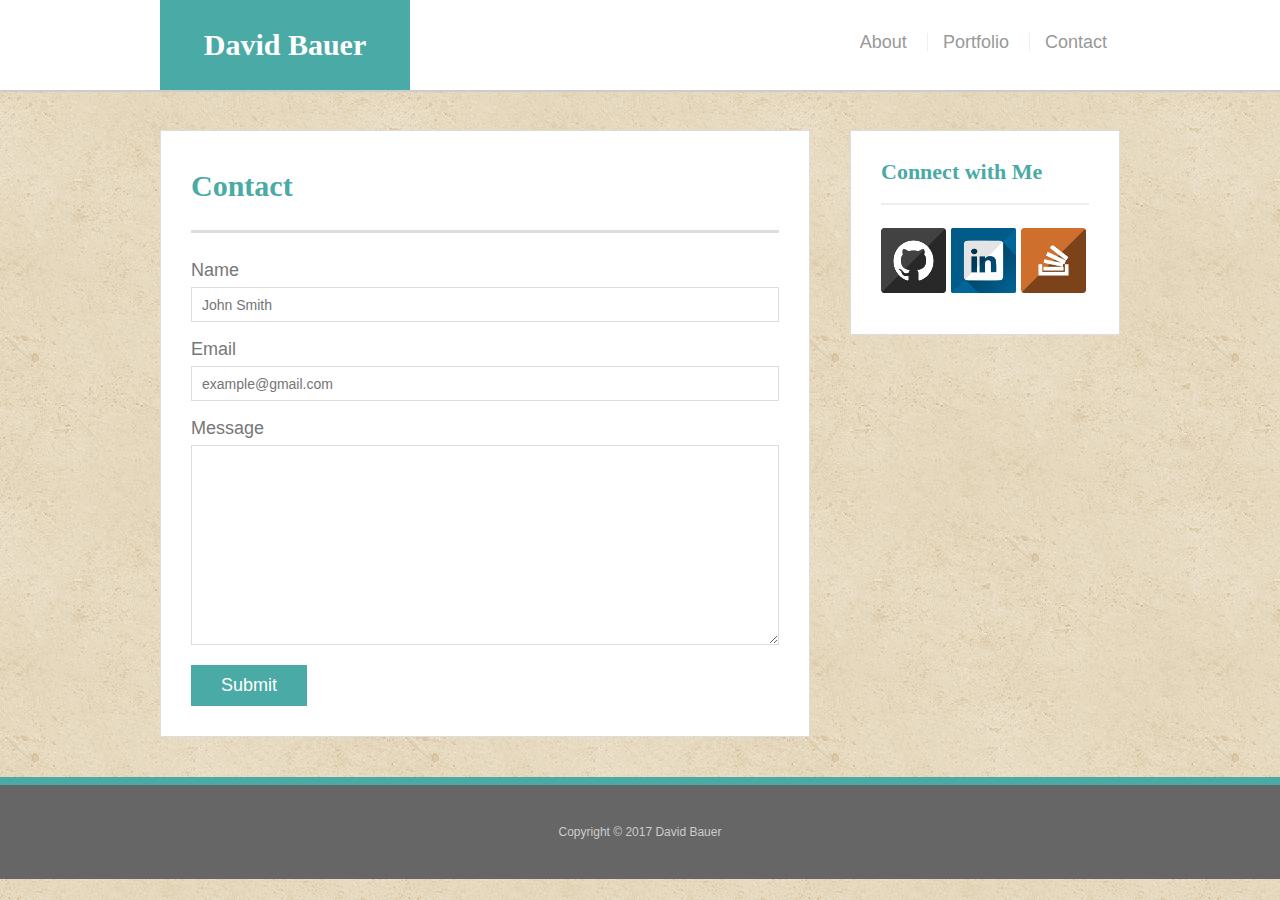
<file: contact.html>
<!doctype html>
<html lang="en-us">
<head>
  <meta charset="UTF-8">
  <meta name="viewport" content="width-device-width, initial-scale=1">

  <title>Contact | David Bauer</title>
  <link rel="stylesheet" type="text/css" href="assets/css/reset.css">
  <link rel="stylesheet" type="text/css" href="assets/css/style.css">
  <link rel="icon" type="image/png" href="assets\images\DB_favicon2.png" />
</head>
<body>
  <header id="masthead">
    <div class="container">
      <a href="index.html" class="hover" id="logo">David Bauer</a>
      <nav>
        <a href="index.html">About</a>
        <a href="portfolio.html">Portfolio</a>
        <a href="contact.html">Contact</a>
      </nav>
    </div>
  </header>
  <div id="main-container" class="container">
    <section class="main-section">
      <h1>Contact</h1>
      <form id="contact-form">
        <ul>
          <li>
            <label for="name">Name</label>
            <input type="text" id="name" name="name" placeholder="John Smith" required="required">
          </li>
          <li>
            <label for="email">Email</label>
            <input type="email" id="email" name="email" placeholder="example@gmail.com" required="required">
          </li>
          <li>
            <label for="message">Message</label>
            <textarea id="message" name="message" required="required"></textarea>
          </li>
        </ul>
        <input type="submit">
      </form>
    </section>
    <section class="sidebar">
      <div id="connect">
        <h2>Connect with Me</h2>
        <a href="https://github.com/Blitz72"><img src="assets/images/if_github-square-gloss-social-media_765041.png" class="social hover" alt="GitHub" /></a>
        <a href="https://www.linkedin.com/in/
			david-bauer-local38"><img src="assets/images/if_LinkedIn_556122.png" class="social hover" alt="LinkedIn" /></a>
        <a href="https://stackexchange.com/users/11755049/david-bauer"><img src="assets/images/if_stackoverflow-square-gloss-social-media_765025.png" class="social hover" alt="Stack Overflow" /></a>
      </div>
    </section>
  </div>
  <footer>
    <div class="container">
      Copyright &copy; 2017 David Bauer
    </div>
  </footer>
</body>
</html>
</file>
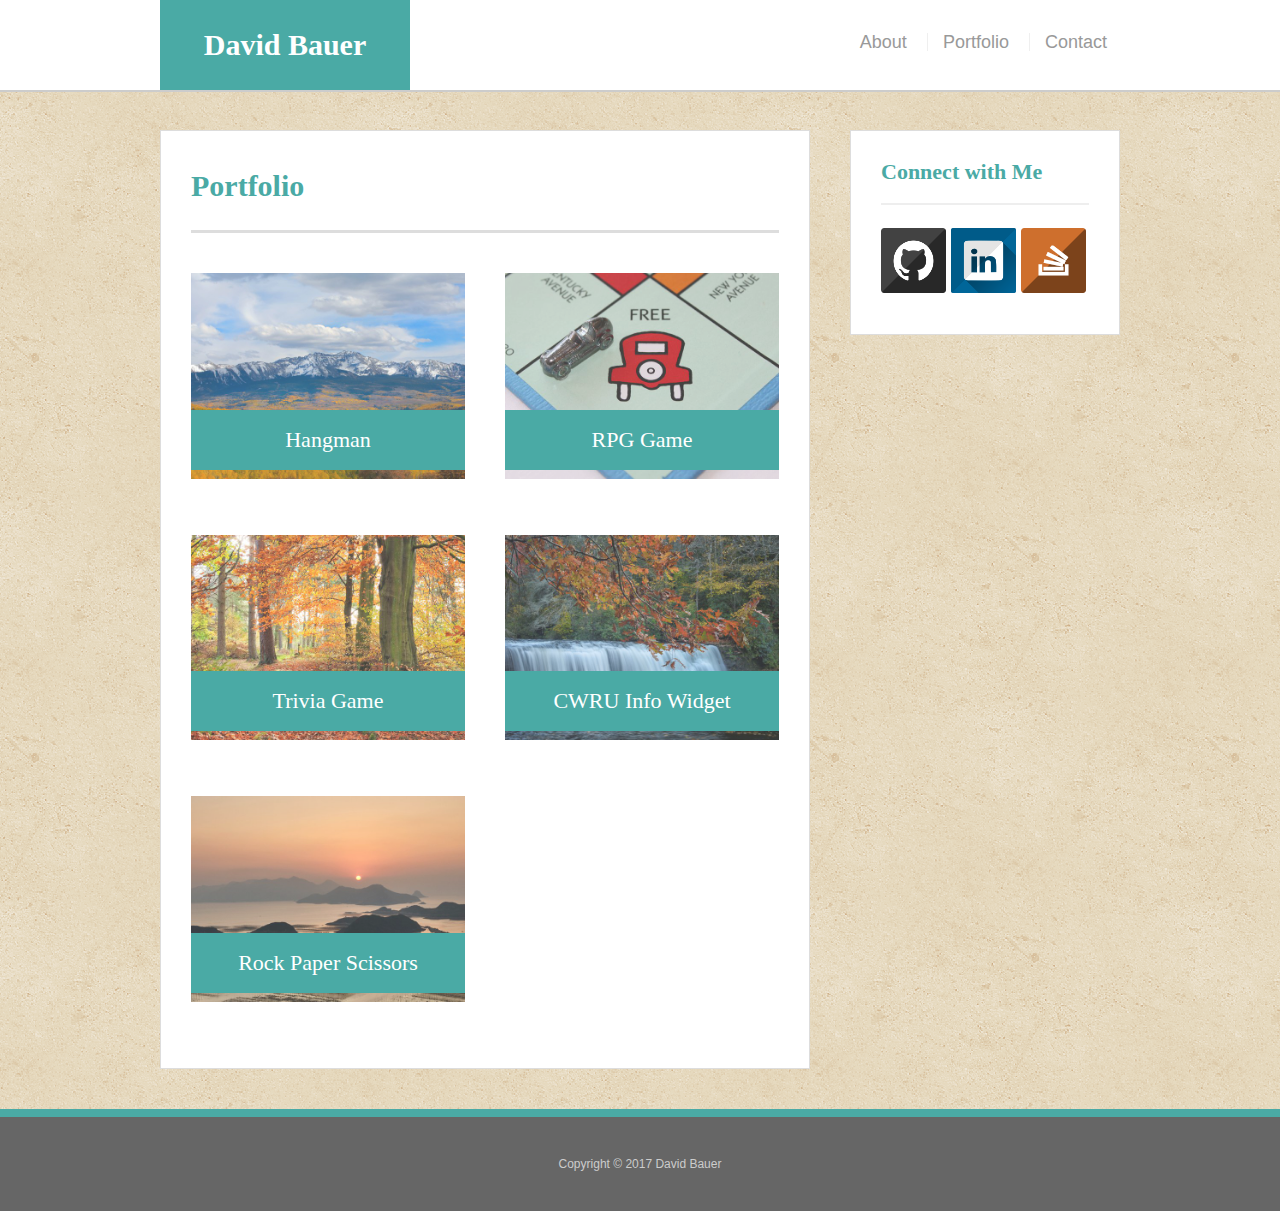
<file: portfolio.html>
<!doctype html>
<html lang="en-us">

<head>
  <meta charset="UTF-8">
  <meta name="viewport" content="width-device-width, initial-scale=1">

  <title>Portfolio | David Bauer</title>
  <link rel="stylesheet" type="text/css" href="assets/css/reset.css">
  <link rel="stylesheet" type="text/css" href="assets/css/style.css">
  <link rel="icon" type="image/png" href="assets\images\DB_favicon2.png" />
</head>
<body>
  <header id="masthead">
    <div class="container">
      <a href="index.html" class="hover" id="logo">David Bauer</a>
      <nav>
        <a href="index.html">About</a>
        <a href="portfolio.html">Portfolio</a>
        <a href="contact.html">Contact</a>
      </nav>
    </div>
  </header>
  <div id="main-container" class="container">
    <section class="main-section">
      <h1>Portfolio</h1>
      <div class="work">
        <img src="assets/images/640x480_img1.jpg" alt="hangman">
        <h3>Hangman</h3>
      </div>
      <div class="work">
        <img src="assets/images/640x480_img2.jpg" alt="RPG Game">
        <h3>RPG Game</h3>
      </div>
      <div class="work">
        <img src="assets/images/640x480_img3.jpg" alt="Trivia Game">
        <h3>Trivia Game</h3>
      </div>
      <div class="work">
        <img src="assets/images/640x480_img4.jpg" alt="Rutgers Info Widget">
        <h3>CWRU Info Widget</h3>
      </div>
      <div class="work">
        <img src="assets/images/640x480_img5.jpg" alt="Rock Paper Scissors">
        <h3>Rock Paper Scissors</h3>
      </div>
    </section>
    <section class="sidebar">
      <div id="connect">
        <h2>Connect with Me</h2>
        <a href="https://github.com/Blitz72"><img src="assets/images/if_github-square-gloss-social-media_765041.png" class="social hover" alt="GitHub" /></a>
        <a href="https://www.linkedin.com/in/
			david-bauer-local38"><img src="assets/images/if_LinkedIn_556122.png" class="social hover" alt="LinkedIn" /></a>
        <a href="https://stackexchange.com/users/11755049/david-bauer"><img src="assets/images/if_stackoverflow-square-gloss-social-media_765025.png" class="social hover" alt="Stack Overflow" /></a>
      </div>
    </section>
  </div>
  <footer>
    <div class="container">
      Copyright &copy; 2017 David Bauer
    </div>
  </footer>
</body>
</html>
</file>
<file: assets/css/style.css>
body {
  font-family: Arial, "Helvetica Neue", Helvetica, sans-serif;
  font-size: 18px;
  line-height: 34px;
  color: #777;
  background: url("../images/vintage-concrete.png");
}
* {
  box-sizing: border-box;
}
/* general */
.container {
  width: 100%;
  max-width: 960px;		/* 960px */
  margin: 0 auto;
  clear: both;
}
h1,
h2,
h3,
p {
  margin-bottom: 20px;
}
p:last-child {
  margin-bottom: 0;
}
h1,
h2,
h3 {
  font-family: Georgia, Times, "Times New Roman", serif;
  font-weight: 700;
  color: #4aaaa5;
}
h1 {
  padding-bottom: 20px;
  font-size: 30px;
  line-height: 49px;
  border-bottom: 3px solid #ddd;
}
h2,
h3 {
  font-size: 22px;
}
/* header */
#masthead {
  position: fixed;
  z-index: 99;
  width: 100%;
  margin: 0 0 30px;		/*0 0 30px*/
  overflow: auto;
  color: #fff;
  background: #fff;
  border-bottom: 2px solid #ccc;
}
#logo {
  float: left;
  width: 250px;
  height: 90px;
  font-family: Georgia, Times, "Times New Roman", serif;
  font-size: 30px;
  font-weight: 700;
  line-height: 90px;
  color: #fff;
  text-align: center;
  text-decoration: none;
  background: #4aaaa5;
}
nav {
  float: right;
  margin-top: 25px;
}
nav a {
  display: inline-block;
  padding-left: 15px;
  margin-left: 15px;
  line-height: 18px;
  color: #999;
  text-decoration: none;
  border-left: 1px solid #efefef;
}
nav a:first-child {
  border-left: 0 none;
}

nav a:last-child {				/* added 10/23/17 */
	margin-right: 13px;
}

nav a:hover {
	color: #ddd;
}
/* footer */
footer {
  padding: 30px 0;
  clear: both;
  font-size: 12px;
  color: #fff;
  color: #ccc;
  text-align: center;
  background: #666;
  border-top: 8px solid #4aaaa5;
}
/* sidebar */
.sidebar {
  float: right;
  width: 100%;
  max-width: 270px;
  padding: 30px;
  margin-bottom: 20px;
  background: #fff;
  border: 1px solid #ddd;
}
h3,
.sidebar h2 {
  padding-bottom: 20px;
  margin-bottom: 15px;
  line-height: 22px;
  /*text-align: center;*/
  border-bottom: 2px solid #eee;
}
.social {
  width: 65px;
  height: 65px;
  margin-top: 8px;
  margin-right: 5px;
}
.social:last-child {
  margin-right: 0;
}

.hover:hover {
	opacity: 0.6;
}
/* main */
#main-container {
  padding-top: 130px;
}
.main-section {
  float: left;
  width: 100%;
  max-width: 650px;
  padding: 30px;
  margin: 0 0 40px;
  background: #fff;
  border: 1px solid #ddd;
}
/* portfolio page */
.work {
  position: relative;
  float: left;
  width: 274px;
  margin: 20px 0 25px;
  overflow: auto;
}
.work:nth-child(even) {
  margin-right: 40px;
}
.work img {
  width: 100%;
  border: 0 none;
  opacity: 0.8;
}
.work h3 {
  position: absolute;
  bottom: 20px;
  width: 100%;
  padding: 15px;
  margin-bottom: 0;
  font-weight: 300;
  line-height: 30px;
  color: #fff;
  text-align: center;
  background: #4aaaa5;
  border-bottom: 0;
}
.auth-image {
  float: left;
  width: 200px;
  height: auto;
  margin-top: 10px;
  margin-right: 25px;
}
/* contact page */
#contact-form ul {
  margin-bottom: 20px;
}
#contact-form li {
  margin-bottom: 10px;
}
label,
input[type=text],
input[type=email],
textarea {
  display: block;
  width: 100%;
}
input[type=text],
input[type=email],
textarea {
  height: 35px;
  padding: 0 10px;
  font-size: 14px;
  border: 1px solid #ddd;
}
textarea {
  padding-top: 10px;
  padding-bottom: 10px;
  height: 200px;
}
input[type=submit] {
  padding: 10px 30px;
  font-size: 18px;
  color: #fff;
  cursor: pointer;
  background: #4aaaa5;
  border: 0 none;
}

@media screen and (max-width: 980px) {
  .container {
    /*float: left;*/
    width: 770px;
    padding: 30px;
    /*margin: 0 auto;*/
  }

  .main-section {
    width: 50%;
    padding: auto;
    /*margin: 0 auto;*/
  }

  .sidebar {
    width: 40%;
    padding: 20px;
  }


}

@media screen and (max-width: 768px) {
  .container {
    /*float: left;*/
    width: 710px;
    /*padding: 20px;*/
    /*margin: 0 auto;*/
  }

  .main-section,
  .sidebar {
    float: left;
    width: 100%;
    /*padding: 20px;*/
  }
}

@media screen and (max-width: 640px) {
  #masthead {
    position: static;
    margin-bottom: -100px;
  }

  nav {
    float: left;
  }

  nav a {
    padding-left: 0;
  }

  .container {
    width: 400px;
    margin: 0 auto;
  }

  .main-section {
    width: 100%;
  }

  .sidebar {
    /*float: left;*/
    width: 100%;
    margin-top: 20px;
    /*margin: 20px auto 20px auto;*/
  }
}
</file>
